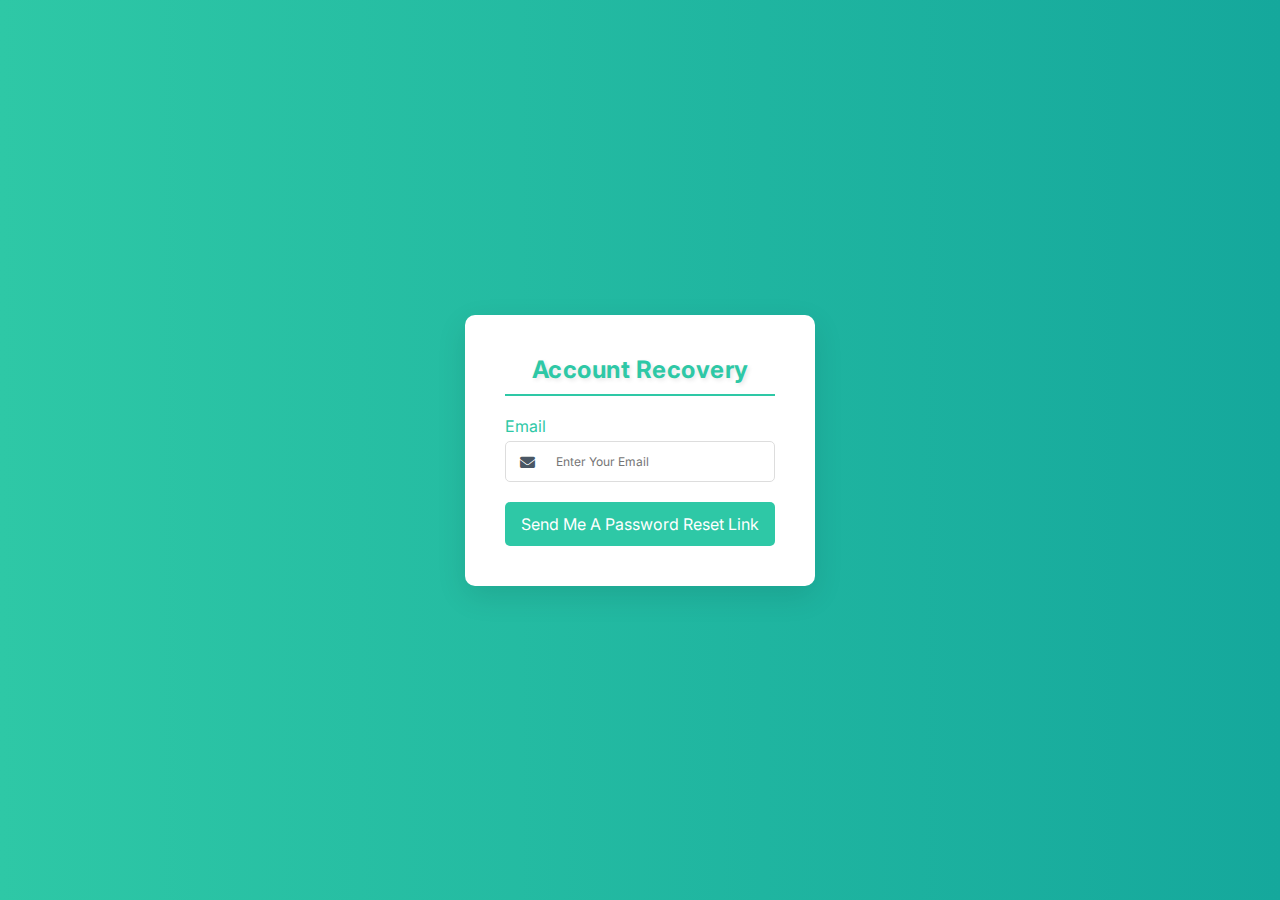
<file: AccountRecovery.html>
<!DOCTYPE html>
<html lang="en">
<head>
    <meta charset="UTF-8">
    <meta name="viewport" content="width=device-width, initial-scale=1.0">
    <title>Account Recovery</title>
    <link rel="stylesheet" href="style.css">
    <link rel="stylesheet" href="https://cdnjs.cloudflare.com/ajax/libs/font-awesome/6.0.0-beta3/css/all.min.css">
</head>
<body>
    <div class="login">
        <div class="login-box">
            <h2>Account Recovery</h2>
            <form id="accountRecoveryForm">
                <div class="input-field">
                    <label for="email"><i class="fas fa-envelope"></i> Email</label>
                    <input type="email" id="email" placeholder="Enter your email" required>
                </div>
                <button type="submit">Send me a password reset link</button>
            </form>
        </div>
    </div>
    <script src="script.js"></script>
</body>
</html>
</file>
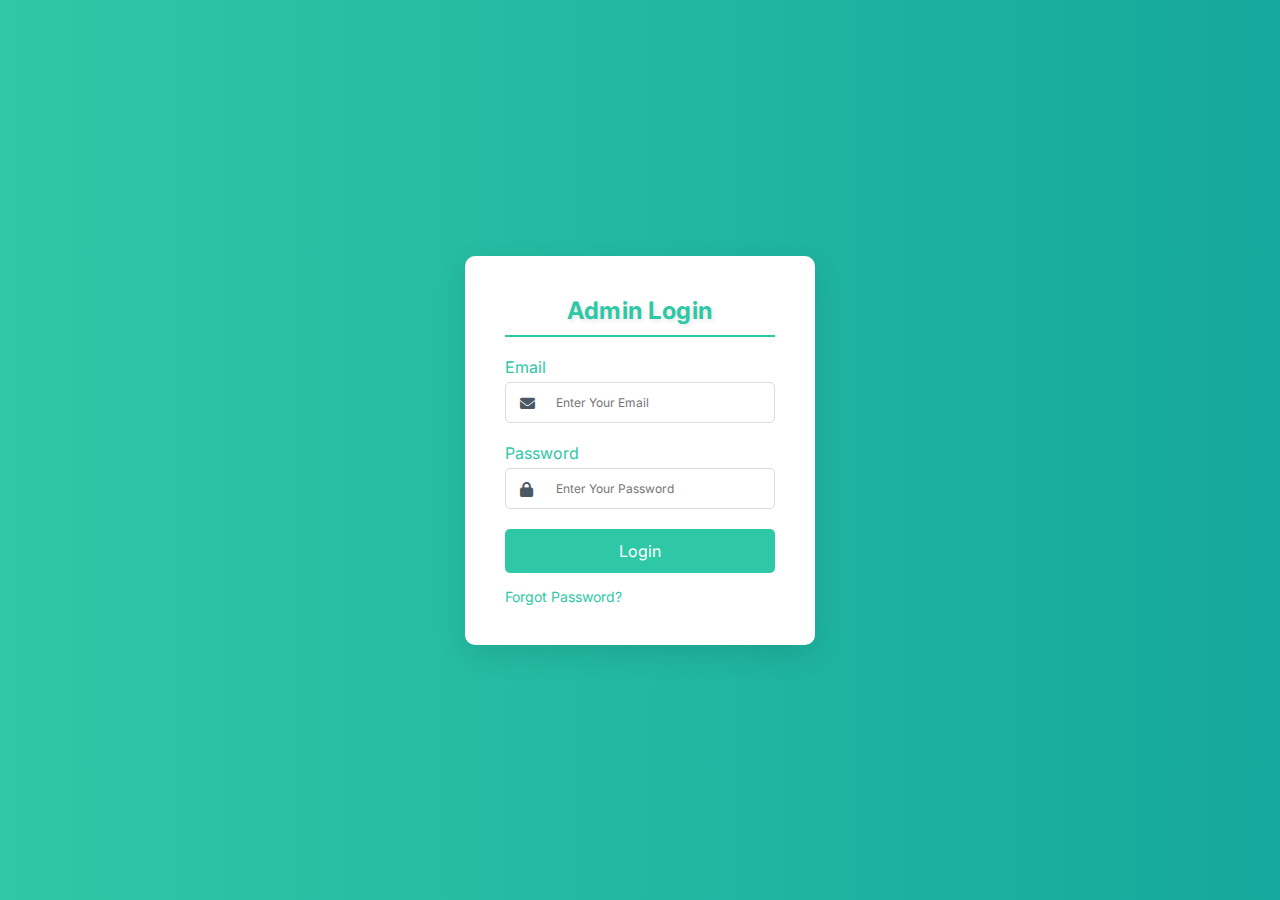
<file: AdminLogin.html>
<!DOCTYPE html>
<html lang="en">
<head>
    <meta charset="UTF-8">
    <meta name="viewport" content="width=device-width, initial-scale=1.0">
    <title>Admin Login</title>
    <link rel="stylesheet" href="style.css">
    <link rel="stylesheet" href="https://cdnjs.cloudflare.com/ajax/libs/font-awesome/6.0.0-beta3/css/all.min.css">
</head>
<body>
    <div class="login">
        <div class="login-box">
            <h2>Admin Login</h2>
            <form id="adminLoginForm">
                <div class="input-field">
                    <label for="email"><i class="fas fa-envelope"></i> Email</label>
                    <input type="email" id="email" placeholder="Enter your email" required>
                </div>
                <div class="input-field">
                    <label for="password"><i class="fas fa-lock"></i> Password</label>
                    <input type="password" id="password" placeholder="Enter your password" required>
                </div>
                <button type="submit">Login</button>
                <div class="extra-links">
                    <a href="AccountRecovery.html">Forgot Password?</a>
                </div>
            </form>
        </div>
    </div>
    <script src="script.js"></script>
</body>
</html>
</file>
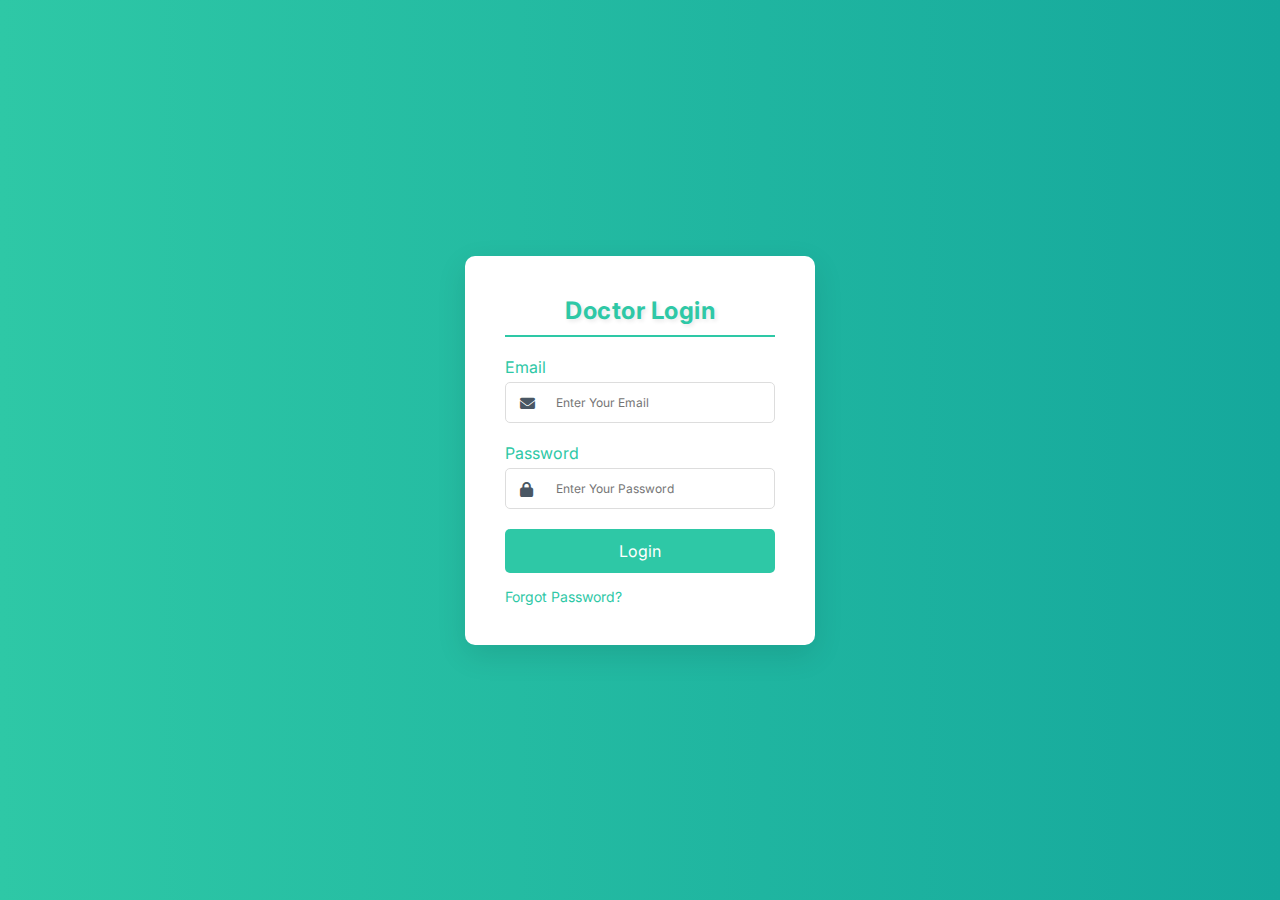
<file: DoctorLogin.html>
<!DOCTYPE html>
<html lang="en">
<head>
    <meta charset="UTF-8">
    <meta name="viewport" content="width=device-width, initial-scale=1.0">
    <title>Doctor Login</title>
    <link rel="stylesheet" href="style.css">
    <link rel="stylesheet" href="https://cdnjs.cloudflare.com/ajax/libs/font-awesome/6.0.0-beta3/css/all.min.css">
</head>
<body>
    <div class="login">
        <div class="login-box">
            <h2>Doctor Login</h2>
            <form id="doctorLoginForm">
                <div class="input-field">
                    <label for="email"><i class="fas fa-envelope"></i> Email</label>
                    <input type="email" id="email" placeholder="Enter your email" required>
                </div>
                <div class="input-field">
                    <label for="password"><i class="fas fa-lock"></i> Password</label>
                    <input type="password" id="password" placeholder="Enter your password" required>
                </div>
                <button type="submit">Login</button>
                <div class="extra-links">
                    <a href="AccountRecovery.html">Forgot Password?</a>
                </div>
            </form>
        </div>
    </div>
    <script src="script.js"></script>
</body>
</html>
</file>
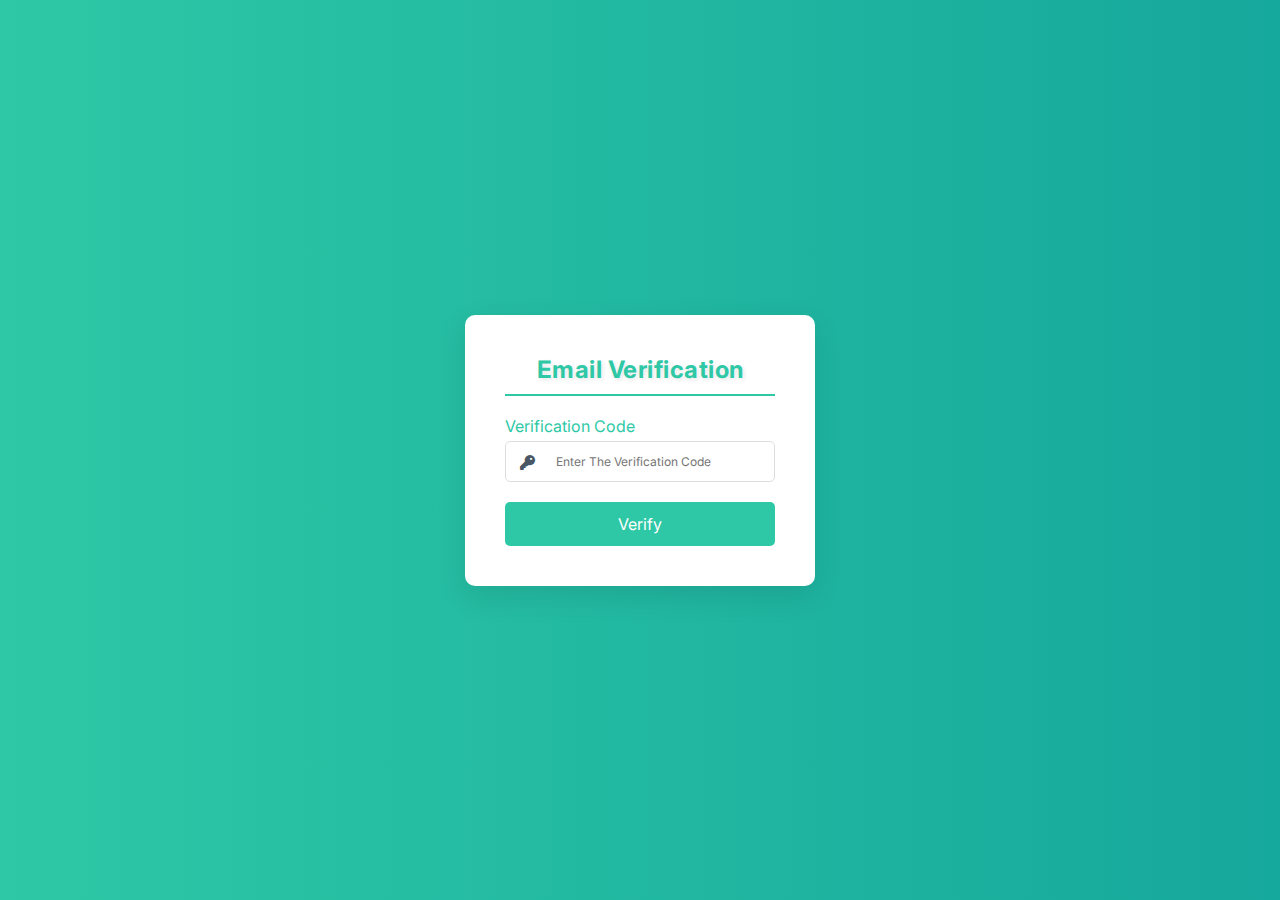
<file: EmailVerification.html>
<!DOCTYPE html>
<html lang="en">
<head>
    <meta charset="UTF-8">
    <meta name="viewport" content="width=device-width, initial-scale=1.0">
    <title>Email Verification</title>
    <link rel="stylesheet" href="style.css">
    <link rel="stylesheet" href="https://cdnjs.cloudflare.com/ajax/libs/font-awesome/6.0.0-beta3/css/all.min.css">
</head>
<body>
    <div class="login">
        <div class="login-box">
            <h2>Email Verification</h2>
            <form id="emailVerificationForm">
                <div class="input-field">
                    <label for="verificationCode"><i class="fas fa-key"></i> Verification Code</label>
                    <input type="text" id="verificationCode" placeholder="Enter the verification code" required>
                </div>
                <button type="submit">Verify</button>
            </form>
        </div>
    </div>
    <script src="script.js"></script>
</body>
</html>
</file>
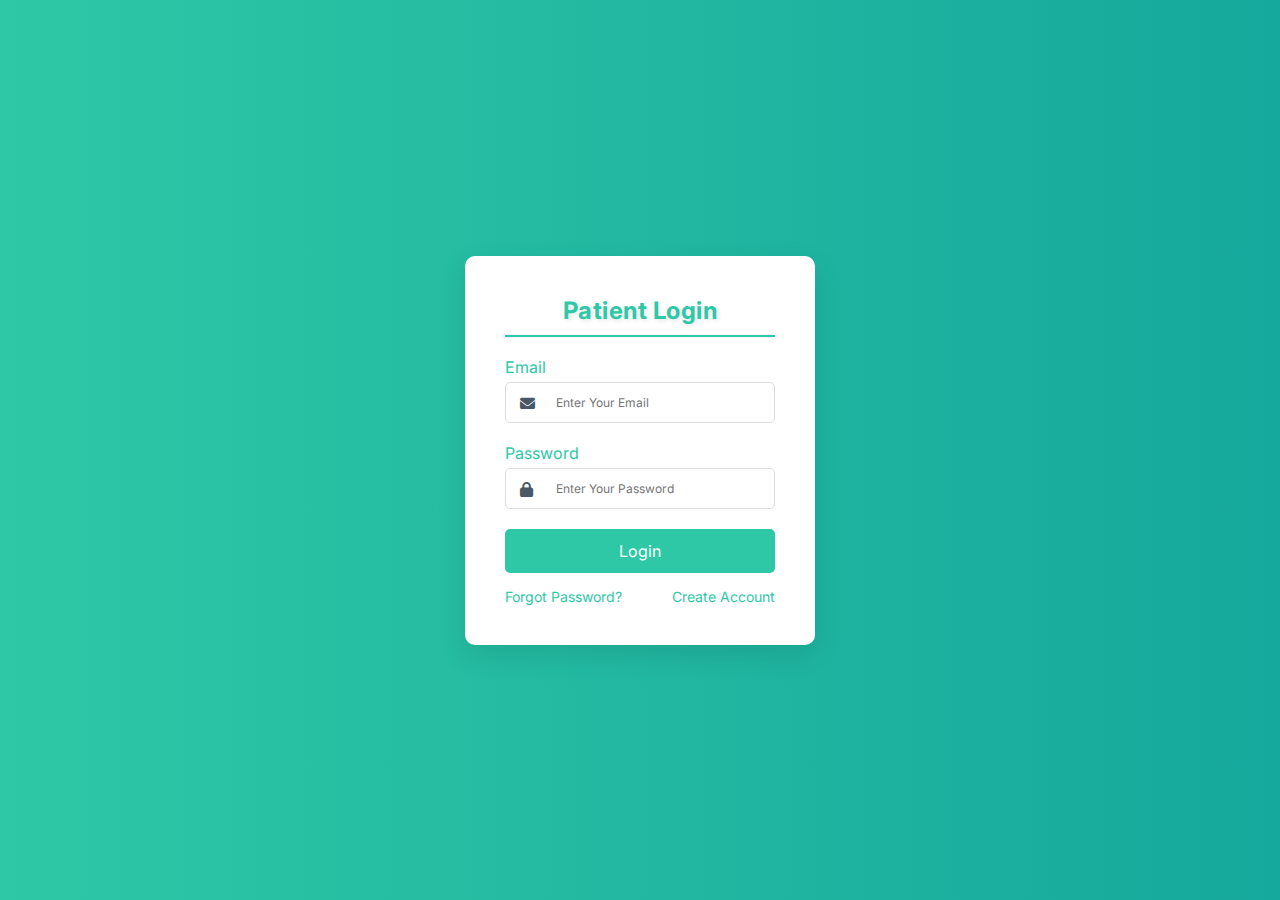
<file: PatientLogin.html>
<!DOCTYPE html>
<html lang="en">
<head>
    <meta charset="UTF-8">
    <meta name="viewport" content="width=device-width, initial-scale=1.0">
    <title>Patient Login</title>
    <link rel="stylesheet" href="style.css">
    <link rel="stylesheet" href="https://cdnjs.cloudflare.com/ajax/libs/font-awesome/6.0.0-beta3/css/all.min.css">
</head>
<body>
    <div class="login">
        <div class="login-box">
            <h2>Patient Login</h2>
            <form id="patientLoginForm">
                <div class="input-field">
                    <label for="email"><i class="fas fa-envelope"></i> Email</label>
                    <input type="email" id="email" placeholder="Enter your email" required>
                </div>
                <div class="input-field">
                    <label for="password"><i class="fas fa-lock"></i> Password</label>
                    <input type="password" id="password" placeholder="Enter your password" required>
                </div>
                <button type="submit">Login</button>
                <div class="extra-links">
                    <a href="AccountRecovery.html">Forgot Password?</a>
                    <a href="SignUp.html" class="register-link">Create Account</a>
                </div>
            </form>
        </div>
    </div>
    <script src="script.js"></script>
</body>
</html>
</file>
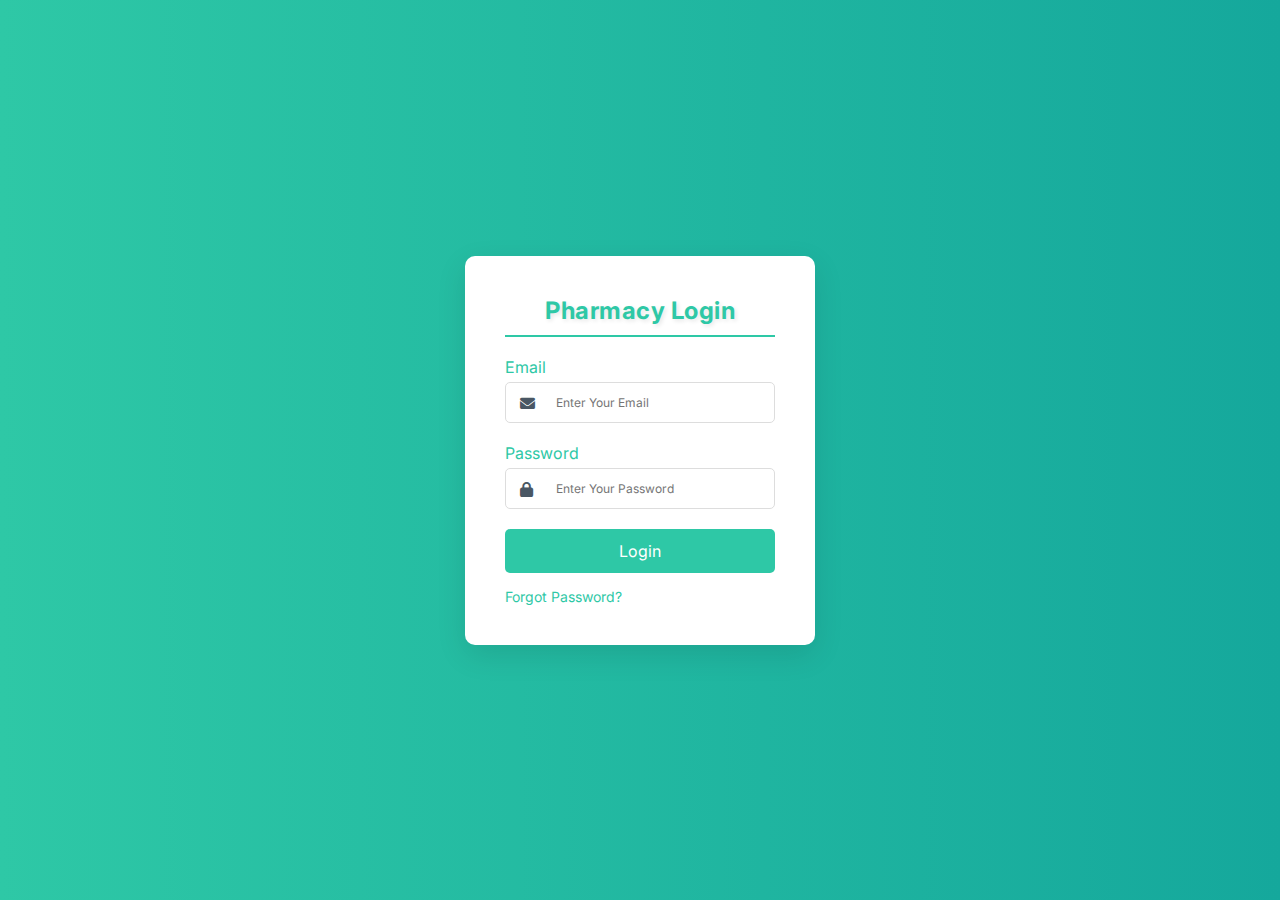
<file: PharmacyLogin.html>
<!DOCTYPE html>
<html lang="en">
<head>
    <meta charset="UTF-8">
    <meta name="viewport" content="width=device-width, initial-scale=1.0">
    <title>Pharmacy Login</title>
    <link rel="stylesheet" href="style.css">
    <link rel="stylesheet" href="https://cdnjs.cloudflare.com/ajax/libs/font-awesome/6.0.0-beta3/css/all.min.css">
</head>
<body>
    <div class="login">
        <div class="login-box">
            <h2>Pharmacy Login</h2>
            <form id="pharmacyLoginForm">
                <div class="input-field">
                    <label for="email"><i class="fas fa-envelope"></i> Email</label>
                    <input type="email" id="email" placeholder="Enter your email" required>
                </div>
                <div class="input-field">
                    <label for="password"><i class="fas fa-lock"></i> Password</label>
                    <input type="password" id="password" placeholder="Enter your password" required>
                </div>
                <button type="submit">Login</button>
                <div class="extra-links">
                    <a href="AccountRecovery.html">Forgot Password?</a>
                </div>
            </form>
        </div>
    </div>
    <script src="script.js"></script>
</body>
</html>
</file>
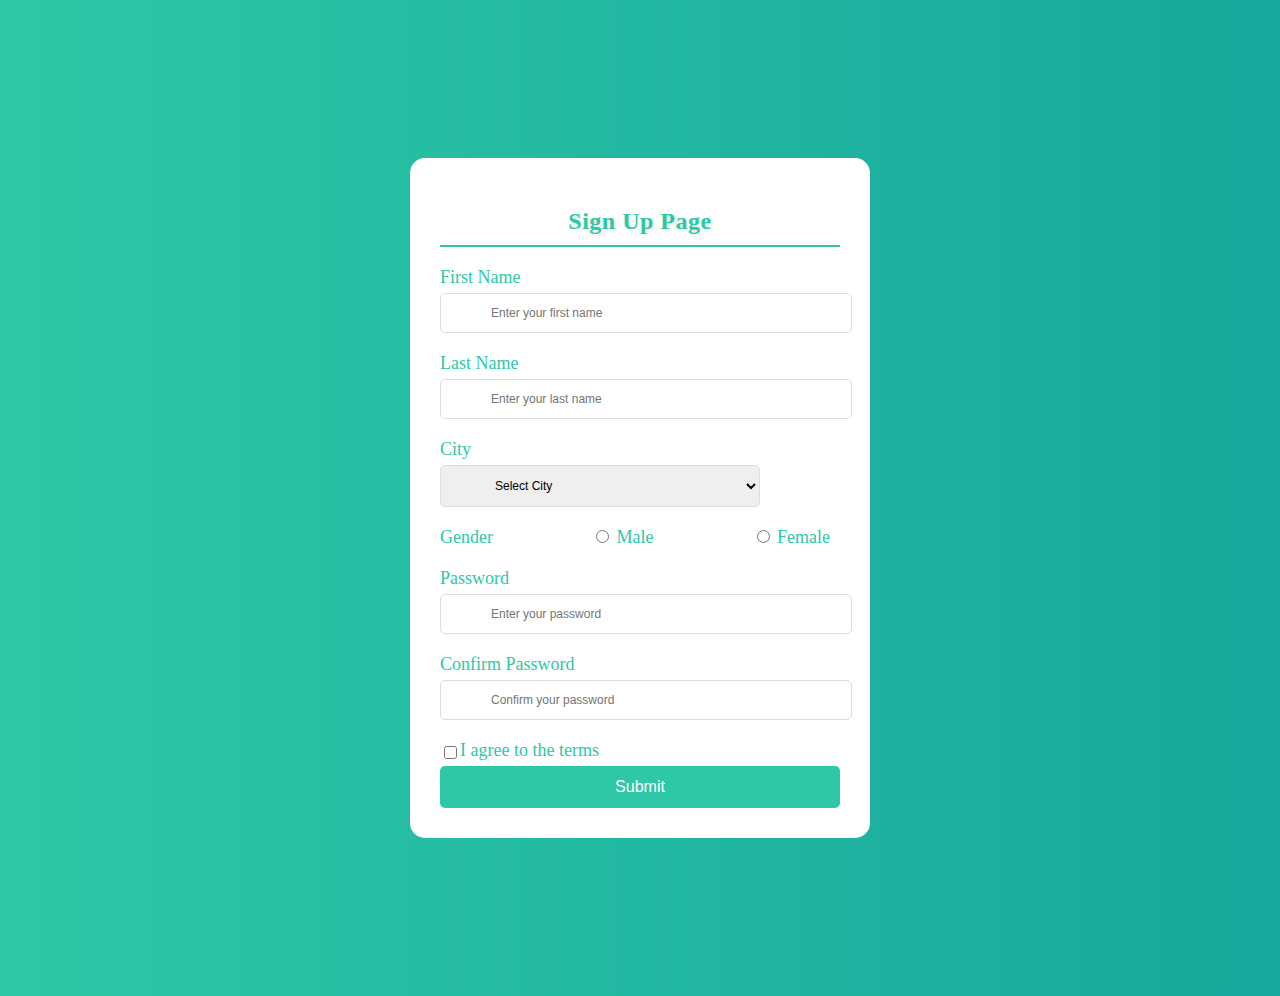
<file: SignUp.html>
<!DOCTYPE html>
<html lang="en">
<head>
    <meta charset="UTF-8">
    <meta name="viewport" content="width=device-width, initial-scale=1.0">
    <title>Sign Up Page</title>
    <link rel="stylesheet" href="style2.css">
</head>
<body>
    <div class="container">
        <h2>Sign Up Page</h2>
        <form>
            <div class="form-group">
                <label for="first-name">First Name</label>
                <input type="text" id="first-name" name="first-name" placeholder="Enter your first name" required>
            </div>
            <div class="form-group">
                <label for="last-name">Last Name</label>
                <input type="text" id="last-name" name="last-name" placeholder="Enter your last name" required>
            </div>
            <div class="form-group">
                <label for="city">City</label>
                <select id="city" name="city" required>
                    <option value="">Select City</option>
                    <option value="Cairo">Cairo</option>
                    <option value="Riyadh">Riyadh</option>
                    <option value="Damascus">Damascus</option>
                    <option value="Baghdad">Baghdad</option>
                    <option value="Algiers">Algiers</option>
                    <option value="Amman">Amman</option>
                    <option value="Beirut">Beirut</option>
                    <option value="Tunis">Tunis</option>
                    <option value="Marrakesh">Marrakesh</option>
                </select>
            </div>
            <div class="form-group gender-group">
                <label>Gender</label>
                <label><input type="radio" name="gender" value="male" required> Male</label>
                <label><input type="radio" name="gender" value="female"> Female</label>
            </div>
            <div class="form-group">
                <label for="password">Password</label>
                <input type="password" id="password" name="password" placeholder="Enter your password" required>
            </div>
            <div class="form-group">
                <label for="confirm-password">Confirm Password</label>
                <input type="password" id="confirm-password" name="confirm-password" placeholder="Confirm your password" required>
            </div>
            <div class="checkbox-group">
                <input type="checkbox" id="terms" name="terms" required>
                <label for="terms">I agree to the terms</label>
            </div>
            <button type="submit">Submit</button>
        </form>
    </div>
</body>
</html>
</file>
<file: style.css>
@import url('https://fonts.googleapis.com/css2?family=Inter:wght@100..900&display=swap');

:root{
    --maincolor:#2ec8a6;
    --secondcolor:#03897e;
    --thirdcolor:#f4ab01;
    --textcolor:#4A5764;
}
*{
    margin:0; 
    padding:0;
    box-sizing: border-box;
    outline: none; 
    border:none;
    text-decoration: none;
    text-transform: capitalize;
    transition:all .2s linear;
    font-family: "Inter", sans-serif;  
}
html{
    font-size: 62.5%;
    overflow-x: hidden;
    scroll-behavior: smooth;
    scroll-padding-top: 6rem;
}
header{
    position: fixed;
    top: 0;
    left: 0;
    right: 0;

    display: flex;
    justify-content: space-between;
    align-items: center;
    padding: 1.5rem 7%;
    width: 100%;
    box-shadow: 0 .5rem 1rem rgba(0,0,0,.1);
    z-index: 1000;
    background-color: white !important;

}
.logo{
    width: 100px;
}
.logo img{
    width: 100%;
}
.navbar a{
    color: var(--textcolor);
    font-size: 1.7rem;
    margin: 1rem;
    position: relative;
    transition: 0.5s;
}
.navbar a:hover{
    color: var(--secondcolor);
}

.navbar a::after{
    content: "";
    background-color: var(--maincolor);
    width: 0;
    position: absolute;
    height: 0.2rem;
    left: 0;
    margin-top: 0.5rem;
    top: 100%;
    transition: 0.5s;
}
.navbar a:hover::after{
    width: 100%;
}

#menu-bars{
    color: var(--textcolor);
    font-size: 2.5rem;
    cursor: pointer;
    margin-right: 1rem;
    display: none;
}
#menu-bars:hover{
    color: var(--maincolor);
}
.right-icons .btn{

    padding: 1.2rem 2rem;
    font-size: 1.7rem;
    background: var(--maincolor);
    color: white;
    text-decoration: none;
    cursor: pointer;
}
.right-icons .btn:hover{
    background-color: var(--secondcolor);
}
.right-icons .btn a {
    color: white;
}
.slideshow-container {
    position: relative;
    width: 100%;
    overflow: hidden; 
}

.mySlides {
    display: none;
    width: 100%;
    height: 500px; 
}

.mySlides img {
    width: 100%; 
    height: 100%; 
    object-fit: cover; 
}

.mySlides:first-child {
    display: block;
}

.technology{
    padding: 3rem 7%;
}

.main-technology{
    display: flex;
    justify-content: space-between;
    flex-wrap: wrap;
    gap: 3rem;
    margin-top: -100px;
}
.inner-technology{
    flex: 1 1 300px;
    padding: 3rem 3rem;
    box-shadow: rgba(0, 0, 0, 0.24) 0px 3px 8px;
    background-image: url(images/backgroung-pattern-1.png);
    background-size: cover;
    background-repeat: no-repeat;
    background-position: center;
    cursor: pointer;
    background-color: white;
    position: relative;
    z-index: 1;
}

.inner-technology span{
    width: 0;
    height: 100%;
    background-color: var(--maincolor);
    position: absolute;
    top: 0;
    left: 0;
    z-index: -1;
    transition: 0.5s;
    
}
.inner-technology:hover span{
    width: 100%;
}
.inner-technology:hover{
    background: var(--maincolor);
    
} 

.inner-technology:hover i{
    
    color: white;
}
.inner-technology:hover h2{
    color: white;
}
.inner-technology:hover p{
    color: white;
}
.inner-technology i{
    font-size: 48px;
    color: var(--maincolor);
}

.inner-technology h2{
    font-size: 2.5rem;
    padding: 1rem 0;
}
.inner-technology p{
    font-size: 1.5rem;
    line-height: 2.5rem;
    padding: 1rem 0;
}

.our-service{
    width: 100%;
    padding: 3rem 7%;
}
.service-heading h2{
    font-size: 40px;
    color: #2ec8a6;
    text-align: center;
    padding: 1rem 0;
    margin-bottom: 3rem;
}
.main-services{
    display: flex;
    align-items: center;
    flex-wrap: wrap;
    gap: 4rem;
    text-align: center;
}
.inner-services{
    flex: 1 1 300px;
    padding: 3rem 2rem;
    box-shadow: rgba(99, 99, 99, 0.2) 0px 2px 8px 0px;
    border: 2px solid var(--textcolor);
    
}
.inner-services:hover{
    transform: translateY(-10px);
    border-bottom: 2px solid var(--maincolor);
    background-color: #f5f5f5;
}
.inner-services:hover .service-icon{
    width: 100px;
    height: 100px;
    border-radius: 0;
    background-color: var(--maincolor);
    
}
.inner-services:hover .service-icon i{
    color: white;
    transform: scale(1.1);
}

.service-icon{
    width: 100px;
    height: 100px;
    line-height: 100px;
    margin: 0 auto;
    border-radius: 50%;
    border: 1px solid var(--maincolor);
    background-color: #f5f5f5;
}
.service-icon i{
    font-size: 3rem;
    color: var(--maincolor);
    padding: 1rem;
}
.inner-services h3{
    font-size: 2rem;
    padding-top: 2rem;
}
.inner-services p{
    font-size: 1.5rem;
    padding: 1.5rem 0;
    line-height: 2.5rem;
    
}

.main-about{
    padding: 2rem 7%;
    width: 100%;
    
}
.main-about .about-heading{

    text-align: center;
    font-size: 40px;
    font-weight: bolder;
    color: var(--maincolor);
    border-bottom: 2px solid var(--secondcolor);
    width: 200px;
    margin: 0 auto;
    padding: 2rem 0;

}
.inner-main-about{
    display: flex;
    align-items: center;
    flex-wrap: wrap;
    gap: 2rem;
    
}

.about-inner-content-left{
    flex: 1 1 40rem;
}
.about-inner-content-left img{
    width: 90%;
    padding: 2rem;
}
.about-inner-content{
    flex: 1 1 45rem;
}
.about-inner-content img{
    width: 100%;
}
.about-right-content h2{
    font-size: 20px;
    padding: 1.5rem 0;
    color: black;
    font-weight: bolder;
    line-height: 4rem;
}
.about-right-content p{
    font-size: 1.5rem;
    padding: 1.5rem 0;
    color: var(--textcolor);
    font-family: "Inter", sans-serif;
    text-align: left;
    line-height: 2.5rem;
}
.aboutsec-content{
    line-height: 2.5rem !important;
}
.about-inner-content-left img {
    width: 90%;
    padding: 2rem;
    animation: moveUpDown 3s ease-in-out infinite;
}
@keyframes moveUpDown {
    0%, 100% {
        transform: translateY(0);
    }
    50% {
        transform: translateY(-10px);
    }
}
.contact {
    display: flex;
    justify-content: center;
    align-items: center;
    height: 100vh;
    margin: 0;
    background-color: #f9f9f9;
}

.contact-container {
    display: flex;
    border-radius: 8px;
    width: 800px;
    box-shadow: 0 2px 8px rgba(0, 0, 0, 0.1);
    background-color: white;
}

.contact-info {
    background-color: #f4f4f4;
    padding: 30px;
    width: 45%;
}

.contact-info h2 {
    font-size: 24px;
    color: var(--textcolor);
}

.contact-info ul {
    list-style: none;
    padding: 0;
}

.contact-info ul li {
    margin-bottom: 15px;
    font-size: 16px;
    color: var(--textcolor);
    display: flex;
    align-items: center;
}

.contact-info ul li i {
    margin-right: 10px;
    font-size: 20px;
    color: var(--maincolor);
}

.contact-form {
    padding: 30px;
    width: 60%;
}

.contact-form .form-group {
    margin-bottom: 20px;
}

.contact-form label {
    display: block;
    font-size: 14px;
    margin-bottom: 8px;
    color: var(--textcolor);
}

.contact-form input, .contact-form textarea {
    width: 100%;
    padding: 10px;
    border: 1px solid #ddd;
    border-radius: 4px;
}

.contact-form button {
    padding: 10px 20px;
    border: none;
    background-color:var(--maincolor);
    color: white;
    font-size: 16px;
    border-radius: 4px;
    cursor: pointer;
}

.contact-form button:hover {
    background-color: var(--secondcolor);
}

@media (max-width: 768px) {
    .contact-container {
        flex-direction: column;
        width: 90%;
        max-width: 100%;
    }

    .contact-info, .contact-form {
        width: 100%;
    }

    .contact-info {
        padding: 20px;
    }

    .contact-form {
        padding: 20px;
    }
}

@media (max-width: 480px) {
    .contact-info ul li {
        font-size: 14px;
    }

    .contact-form label {
        font-size: 12px;
    }

    .contact-form input, .contact-form textarea {
        font-size: 14px;
    }

    .contact-form button {
        font-size: 14px;
        padding: 8px 16px;
    }
}


.login-main {
    display: flex;
    justify-content: center;
    align-items: center;
    height: 100vh;
    margin: 0;
    background-color: #f9f9f9;
}

.login-container {
    text-align: center;
    background-color: white;
    padding: 40px;
    border-radius: 8px;
    box-shadow: 0 2px 8px rgba(0, 0, 0, 0.1);
    width: 80%;
    max-width: 400px;
}

.button-group {
    display: flex;
    flex-direction: column; 
    gap: 15px; 
}
.login {
    display: flex;
    justify-content: center;
    align-items: center;
    height: 100vh;
    background: linear-gradient(90deg, rgba(255,255,255,1) 0%, rgba(46,200,166,1) 0%, rgba(21,168,156,1) 100%);
}
 h2 {
    font-size: 24px;
    font-weight: bold;
    color: var(--maincolor);
    text-align: center;
    margin-bottom: 20px;
    letter-spacing: 0.5px;
    border-bottom: 2px solid var(--maincolor);
    padding-bottom: 10px;
    text-shadow: 2px 2px 4px rgba(0, 0, 0, 0.1); 
}


.login-box {
    background-color: white;
    padding: 40px;
    border-radius: 10px;
    box-shadow: 0px 10px 30px rgba(0, 0, 0, 0.1);
    width: 350px;
    text-align: center;
}

.input-field {
    position: relative;
    margin-bottom: 20px;
}

.input-field label {
    display: block;
    font-size: 16px;
    margin-bottom: 5px;
    color: var(--maincolor);
    text-align: left;
}

.input-field input {
    width: 100%;
    padding: 12px 40px 12px 50px;
    border: 1px solid #ddd;
    border-radius: 5px;
    font-size: 12px;
    outline: none;
    transition: border-color 0.3s;
}

.input-field i {
    position: absolute;
    left: 15px;
    top: 70%;
    transform: translateY(-50%);
    color: var(--textcolor);
    font-size: 15px;
}

.input-field input:focus {
    border-color: var(--maincolor);
}

button {
    width: 100%;
    padding: 12px;
    background-color: var(--maincolor);
    color: white;
    border: none;
    border-radius: 5px;
    font-size: 16px;
    cursor: pointer;
    transition: background-color 0.3s;
}

button:hover {
    background-color: var(--secondcolor);
}

.extra-links {
    display: flex;
    justify-content: space-between;
    margin-top: 15px;
}

.extra-links a {
    text-decoration: none;
    color: var(--maincolor);
    font-size: 14px;
}

.extra-links a:hover {
    text-decoration: underline;
}

.register-link {
    display: flex;
    flex-direction: row;
    margin-top: 0px;
}


@media (max-width: 400px) {
    .login-box {
        width: 90%;
        padding: 30px;
    }
}
footer {
    background-color: var(--maincolor);
    color: #fff;
    padding: 20px 0;
    font-size: 14px;
}
.footer-container {
    max-width: 1200px;
    margin: 0 auto;
    display: flex;
    justify-content: space-between;
    align-items: center;
}
.footer-section h4 {
    font-size: 18px;
    margin-bottom: 15px;
}
.footer-section ul {
    list-style-type: none;
    padding: 0;
    margin: 0;
}
.footer-section ul li {
    margin-bottom: 10px;
}
.footer-section ul li a {
    color: #fff;
    text-decoration: none;
}
.footer-section ul li a:hover {
    color: var(--textcolor);
}
.social-icons {
    display: flex;
    justify-content: center;
    margin-top: 20px;
}
.social-icons a {
    color: #fff;
    font-size: 24px;
    margin: 0 10px;
    transition: color 0.3s;
}
.social-icons a:hover {
    color: var(--textcolor);
}

section {
    display: flex;
    justify-content: space-around;
    flex-wrap: wrap;
    margin-bottom: 40px;
}
section div {
    position: relative;
    text-align: center;
    overflow: hidden;
}
section img {
    width: 100%;
    height: 200px;
    z-index: -1;
    transition: all 1s;
    margin-bottom: 15px;
    object-fit: cover;
}
section div::before {
    content: '';
    position: absolute;
    top: 0;
    left: 0;
    width: 100%;
    height: 100%;
    background: linear-gradient(to bottom, rgba(0, 0, 0, 0.5), rgba(0, 0, 0, 0));
    opacity: 0; 
    transition: opacity 1s; 
    z-index: 1; 
}
section div:hover img {
    transform: scale(1.1);
}
section div h3 {
    position: absolute;
    top: 50%;
    left: 50%;
    transform: translate(-50%, -50%);
    margin: 0;
    color: #efefef;
    font-weight: bolder;
    text-shadow: 1px 1px 3px rgba(0, 0, 0, 0.7);
    z-index: 2;  
}
</file>
<file: style2.css>
@import url('https://fonts.googleapis.com/css2?family=Inter:wght@100..900&display=swap');

:root{
    --maincolor:#2ec8a6;
    --secondcolor:#03897e;
    --thirdcolor:#f4ab01;
    --textcolor:hsl(210, 15%, 34%);
}

body {

    padding: 40px;
    display: flex;
    justify-content: center;
    align-items: center;
    height: 100vh;
    background: linear-gradient(90deg, rgba(255,255,255,1) 0%, rgba(46,200,166,1) 0%, rgba(21,168,156,1) 100%);
}
.container {
    margin: auto;
    background: #fff;
    padding: 30px;
    border-radius: 15px;
    width: 400px;
   
  
}
h2 {
    font-size: 24px;
    font-weight: bold;
    color: var(--maincolor);
    text-align: center;
    margin-bottom: 20px;
    letter-spacing: 0.5px;
    border-bottom: 2px solid var(--maincolor);
    padding-bottom: 10px;
    text-shadow: 2px 2px 4px rgba(0, 0, 0, 0.1); 
}
.form-group {
    margin-bottom: 20px;
    position: relative;
}
label {
    display: block;
    font-size: 18px;
    margin-bottom: 5px;
    color: var(--maincolor);
    text-align: left;
}
input[type="text"],
input[type="password"],
select {
    width: 80%;
    padding: 12px 40px 12px 50px;
    border: 1px solid #ddd;
    border-radius: 5px;
    font-size: 12px;
    outline: none;
    transition: border-color 0.3s;
}
.form-group i {
    position: absolute;
    left: 15px;
    top: 70%;
    transform: translateY(-50%);
    color: var(--textcolor);
    font-size: 15px;
}
.gender-group {
    display: flex;
    justify-content: space-between;
}
.checkbox-group {
    display: flex;
    align-items: center;
    margin-top: 10px;
    
}
.gender-group {
    display: flex;
    align-items: center;
    margin-bottom: 15px;
}
.gender-group label {
    margin-right: 10px;
}
button {
    width: 100%;
    padding: 12px;
    background-color: var(--maincolor);
    color: white;
    border: none;
    border-radius: 5px;
    font-size: 16px;
    cursor: pointer;
    transition: background-color 0.3s;
}
button:hover {
    background-color: var(--secondcolor);
}
</file>
